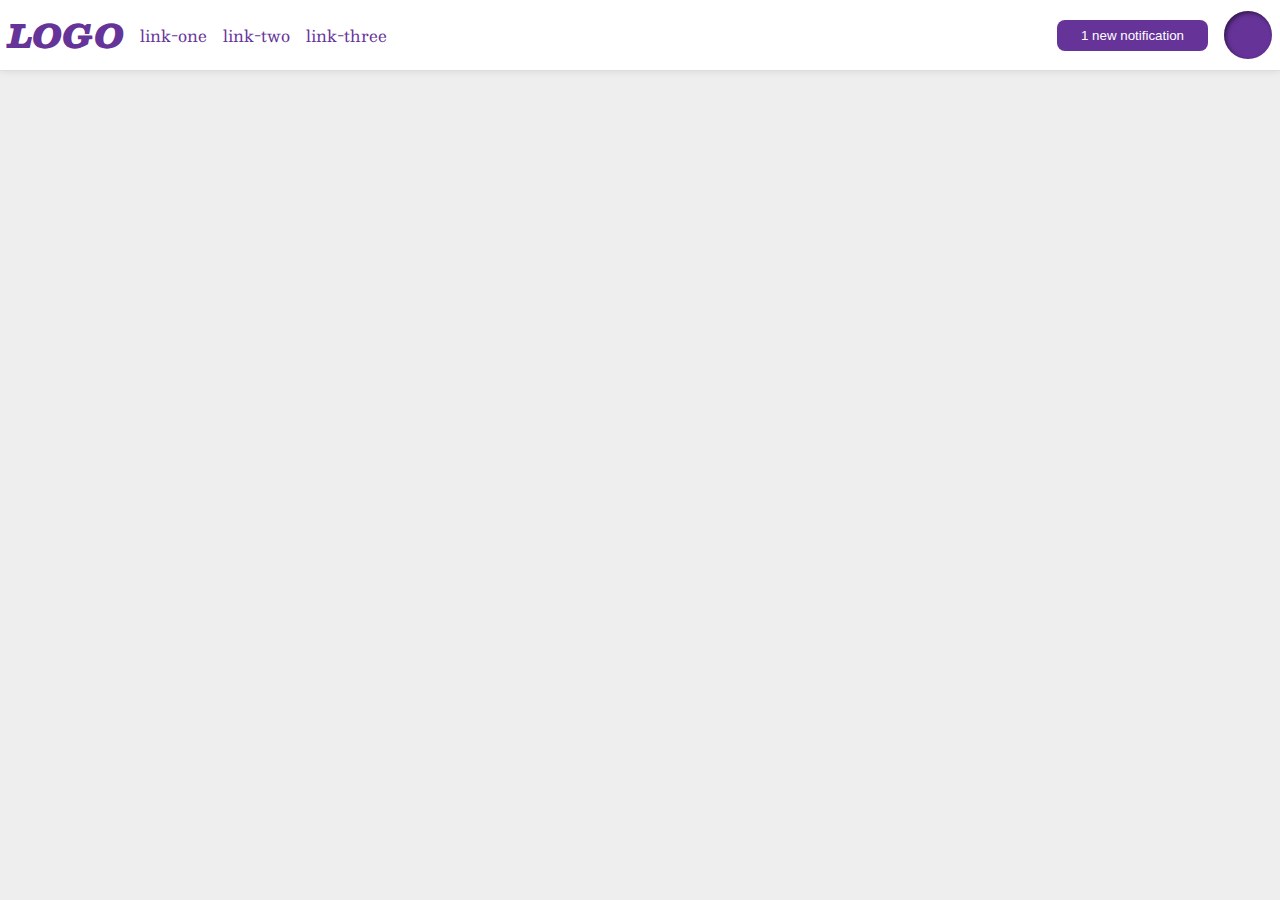
<file: flex/03-flex-header-2/index.html>
<!DOCTYPE html>
<html lang="en">
  <head>
    <meta charset="UTF-8">
    <meta http-equiv="X-UA-Compatible" content="IE=edge">
    <meta name="viewport" content="width=device-width, initial-scale=1.0">
    <title>Flex Header 2</title>
    <link rel="stylesheet" href="style.css">
  </head>
  <body>
    <div class="header">
      <div class="header-left">
        <div class="logo">
          LOGO
        </div>
        <ul class="links">
          <li><a href="google.com">link-one</a></li>
          <li><a href="google.com">link-two</a></li>
          <li><a href="google.com">link-three</a></li>
        </ul>
      </div>
      <div class="header-right">
        <button class="notifications">
          1 new notification
        </button>
        <div class="profile-image"></div>
      </div>
    </div>
  </body>
</html>
</file>
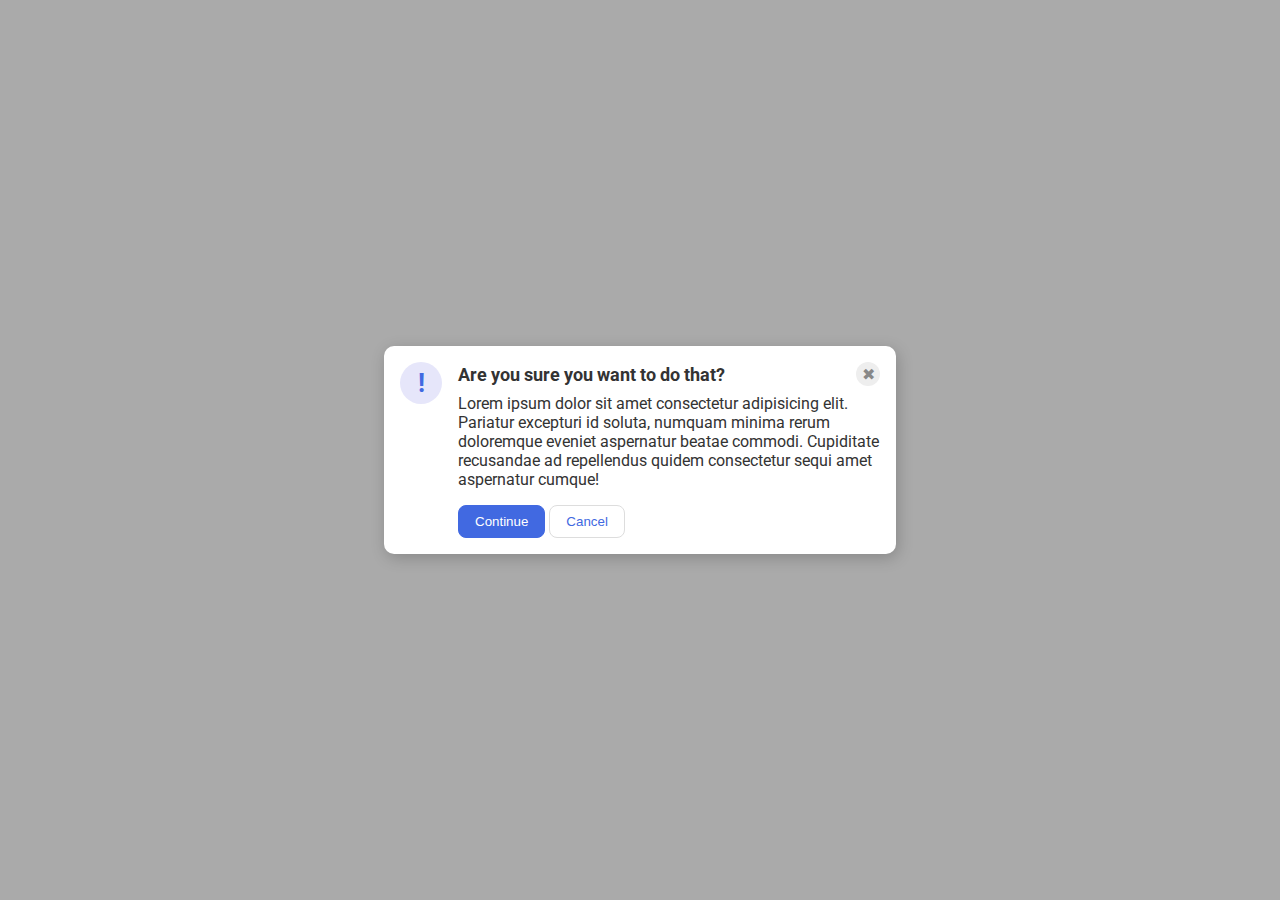
<file: flex/05-flex-modal/index.html>
<!DOCTYPE html>
<html lang="en">
  <head>
    <meta charset="UTF-8">
    <meta http-equiv="X-UA-Compatible" content="IE=edge">
    <meta name="viewport" content="width=device-width, initial-scale=1.0">
    <link rel="stylesheet" href="style.css">
    <title>Modal</title>
  </head>
  <body>
    <div class="modal">
      <div class="icon">!</div>
      <div class="side-box">
        <div class="top-box">
          <div class="header">Are you sure you want to do that?</div>
          <div class="close-button">✖</div>
        </div>
        <div class="text">Lorem ipsum dolor sit amet consectetur adipisicing elit. Pariatur excepturi id soluta, numquam minima rerum doloremque eveniet aspernatur beatae commodi. Cupiditate recusandae ad repellendus quidem consectetur sequi amet aspernatur cumque!</div>
        <button class="continue">Continue</button>
        <button class="cancel">Cancel</button>
      </div>
    </div>
  </body>
</html>
</file>
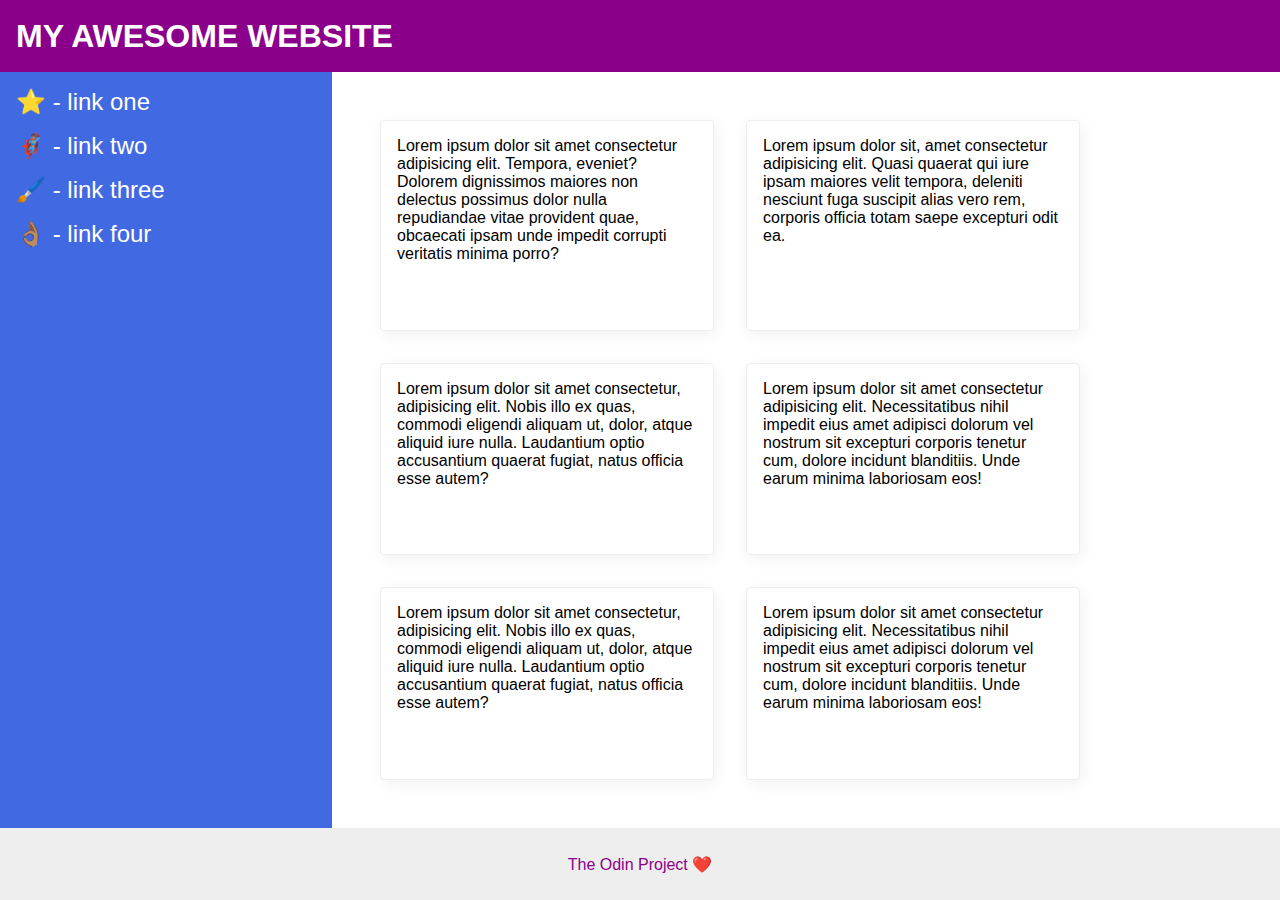
<file: flex/07-flex-layout-2/index.html>
<!DOCTYPE html>
<html lang="en">
  <head>
    <meta charset="UTF-8">
    <meta http-equiv="X-UA-Compatible" content="IE=edge">
    <meta name="viewport" content="width=device-width, initial-scale=1.0">
    <title>The Holy Grail</title>
    <link rel="stylesheet" href="style.css">
  </head>
  <body>
    <div class="header">
      MY AWESOME WEBSITE
    </div>
    <div class="content">
      <div class="sidebar">
        <ul>
          <li><a href="#">⭐ - link one</a></li>
          <li><a href="#">🦸🏽‍♂️ - link two</a></li>
          <li><a href="#">🖌️ - link three</a></li>
          <li><a href="#">👌🏽 - link four</a></li>
        </ul>
      </div>
      <div class="cards">
        <div class="card">Lorem ipsum dolor sit amet consectetur adipisicing elit. Tempora, eveniet? Dolorem dignissimos maiores non delectus possimus dolor nulla repudiandae vitae provident quae, obcaecati ipsam unde impedit corrupti veritatis minima porro?</div>
        <div class="card">Lorem ipsum dolor sit, amet consectetur adipisicing elit. Quasi quaerat qui iure ipsam maiores velit tempora, deleniti nesciunt fuga suscipit alias vero rem, corporis officia totam saepe excepturi odit ea.</div>
        <div class="card">Lorem ipsum dolor sit amet consectetur, adipisicing elit. Nobis illo ex quas, commodi eligendi aliquam ut, dolor, atque aliquid iure nulla. Laudantium optio accusantium quaerat fugiat, natus officia esse autem?</div>
        <div class="card">Lorem ipsum dolor sit amet consectetur adipisicing elit. Necessitatibus nihil impedit eius amet adipisci dolorum vel nostrum sit excepturi corporis tenetur cum, dolore incidunt blanditiis. Unde earum minima laboriosam eos!</div>
        <div class="card">Lorem ipsum dolor sit amet consectetur, adipisicing elit. Nobis illo ex quas, commodi eligendi aliquam ut, dolor, atque aliquid iure nulla. Laudantium optio accusantium quaerat fugiat, natus officia esse autem?</div>
        <div class="card">Lorem ipsum dolor sit amet consectetur adipisicing elit. Necessitatibus nihil impedit eius amet adipisci dolorum vel nostrum sit excepturi corporis tenetur cum, dolore incidunt blanditiis. Unde earum minima laboriosam eos!</div>
      </div>
    </div>
    <div class="footer">
      The Odin Project ❤️
    </div>
  </body>
</html>
</file>
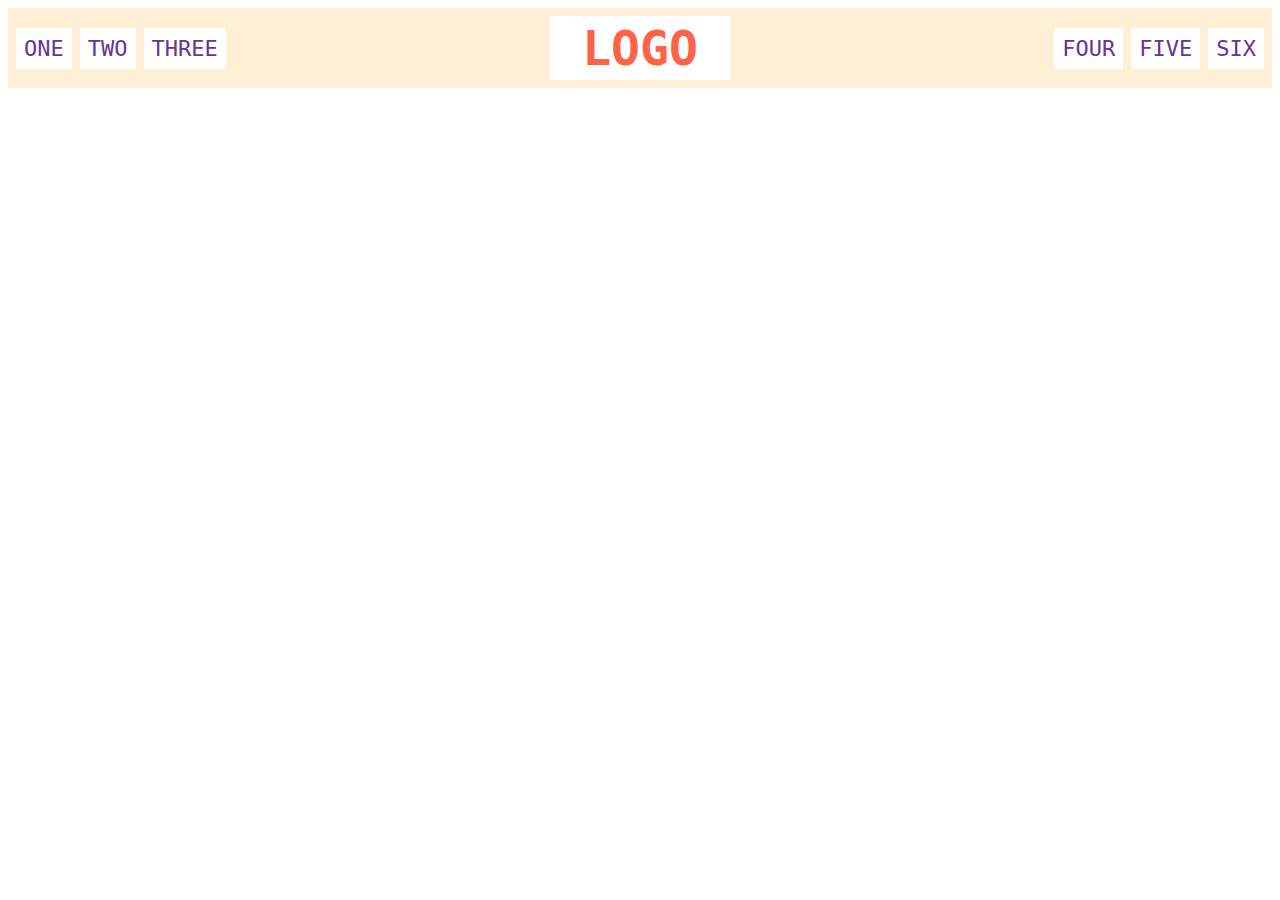
<file: flex/copy-02-flex-header/index.html>
<!DOCTYPE html>
<html lang="en">
  <head>
    <meta charset="UTF-8">
    <meta http-equiv="X-UA-Compatible" content="IE=edge">
    <meta name="viewport" content="width=device-width, initial-scale=1.0">
    <title>Flex Header</title>
    <link rel="stylesheet" href="style.css">
  </head>
  <body>
    <div class="header">
      <div class="left-links">
        <ul>
          <li><a href="#">ONE</a></li>
          <li><a href="#">TWO</a></li>
          <li><a href="#">THREE</a></li>
        </ul>
      </div>
      <div class="logo">LOGO</div>
      <div class="right-links">
        <ul>
          <li><a href="#">FOUR</a></li>
          <li><a href="#">FIVE</a></li>
          <li><a href="#">SIX</a></li>
        </ul>
      </div>
    </div>
  </body>
</html>
</file>
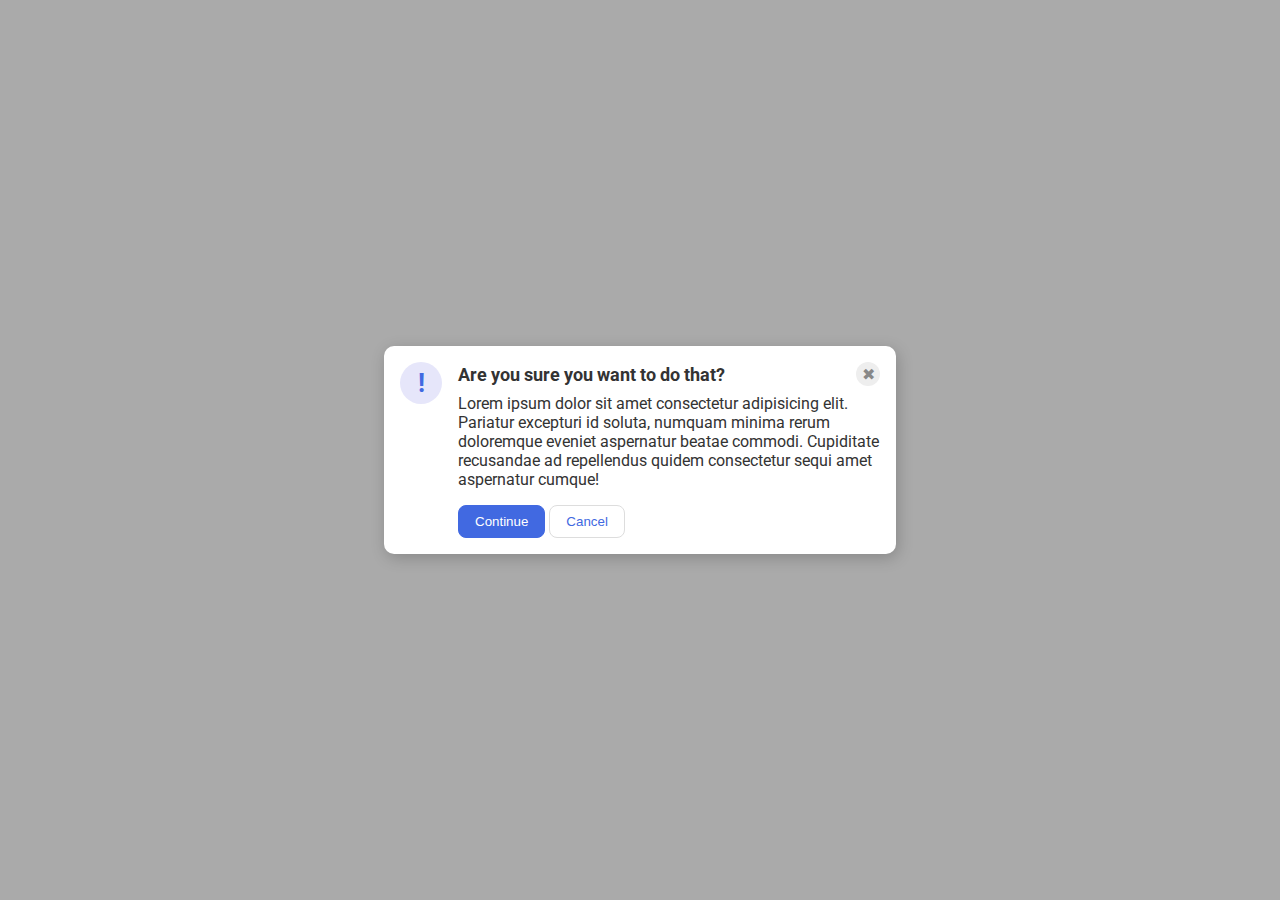
<file: flex/copy-05-flex-modal/index.html>
<!DOCTYPE html>
<html lang="en">
  <head>
    <meta charset="UTF-8">
    <meta http-equiv="X-UA-Compatible" content="IE=edge">
    <meta name="viewport" content="width=device-width, initial-scale=1.0">
    <link rel="stylesheet" href="style.css">
    <title>Modal</title>
  </head>
  <body>
    <div class="modal">
      <div class="icon-box">
        <div class="icon">!</div>
      </div>
      <div class="content-box">
        <div class="top-box">
          <div class="header">Are you sure you want to do that?</div>
          <div class="close-button">✖</div>
        </div>
        <div class="text">Lorem ipsum dolor sit amet consectetur adipisicing elit. Pariatur excepturi id soluta, numquam minima rerum doloremque eveniet aspernatur beatae commodi. Cupiditate recusandae ad repellendus quidem consectetur sequi amet aspernatur cumque!</div>
        <div class="bottom-box">
          <button class="continue">Continue</button>
          <button class="cancel">Cancel</button>
        </div>
      </div>  
    </div>
  </body>
</html>
</file>
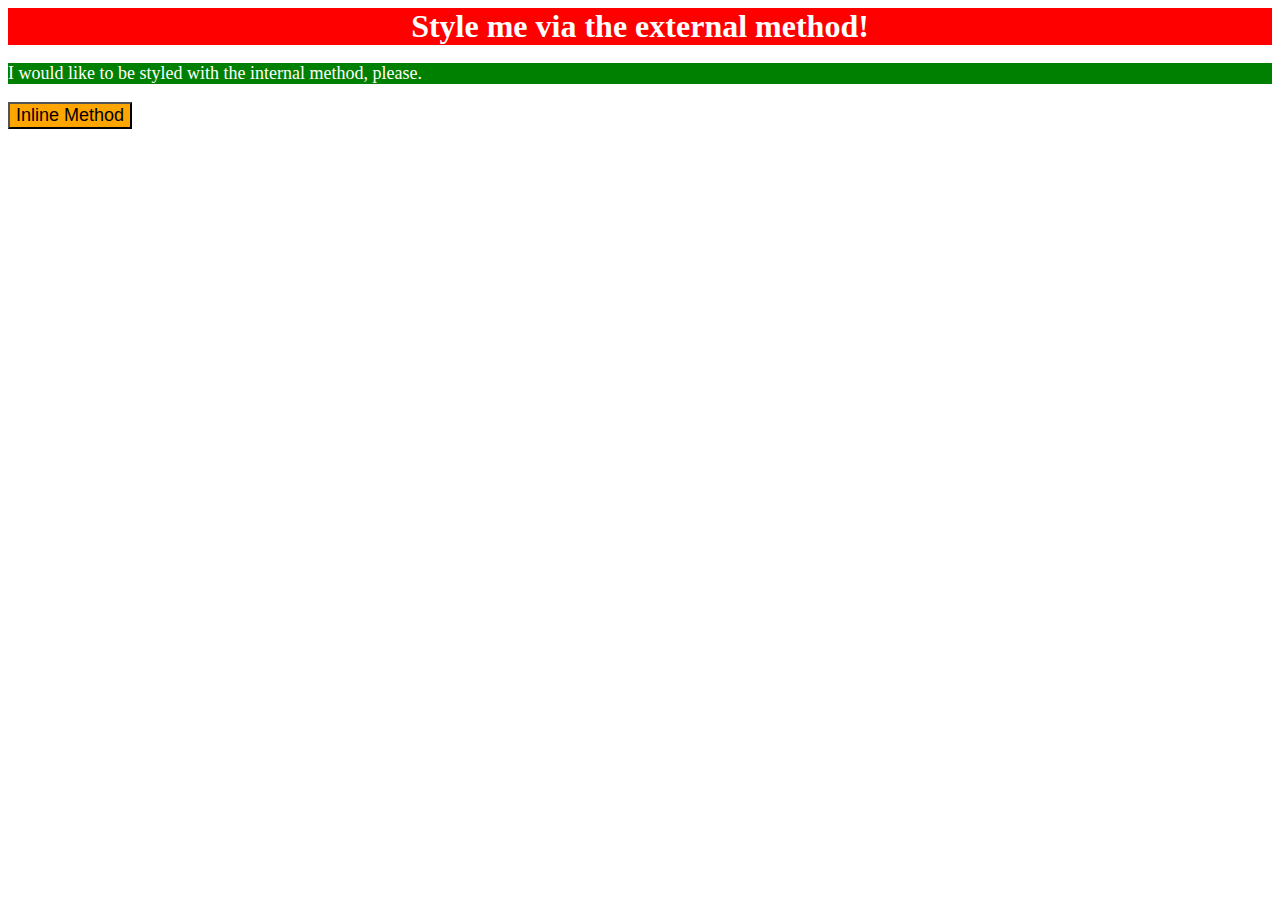
<file: foundations/01-css-methods/index.html>
<!DOCTYPE html>
<html lang="en">
  <head>
    <meta charset="UTF-8">
    <meta http-equiv="X-UA-Compatible" content="IE=edge">
    <meta name="viewport" content="width=device-width, initial-scale=1.0">
    <title>Methods for Adding CSS</title>
    <link rel="stylesheet" href="./style.css">
    <style>
      p{
        background-color: green;
        color: white;
        font-size: 18px;
      }
    </style>
  </head>
  <body>
    <div>Style me via the external method!</div>
    <p>I would like to be styled with the internal method, please.</p>
    <button style="background-color: orange; font-size: 18px;">Inline Method</button>
  </body>
</html>
</file>
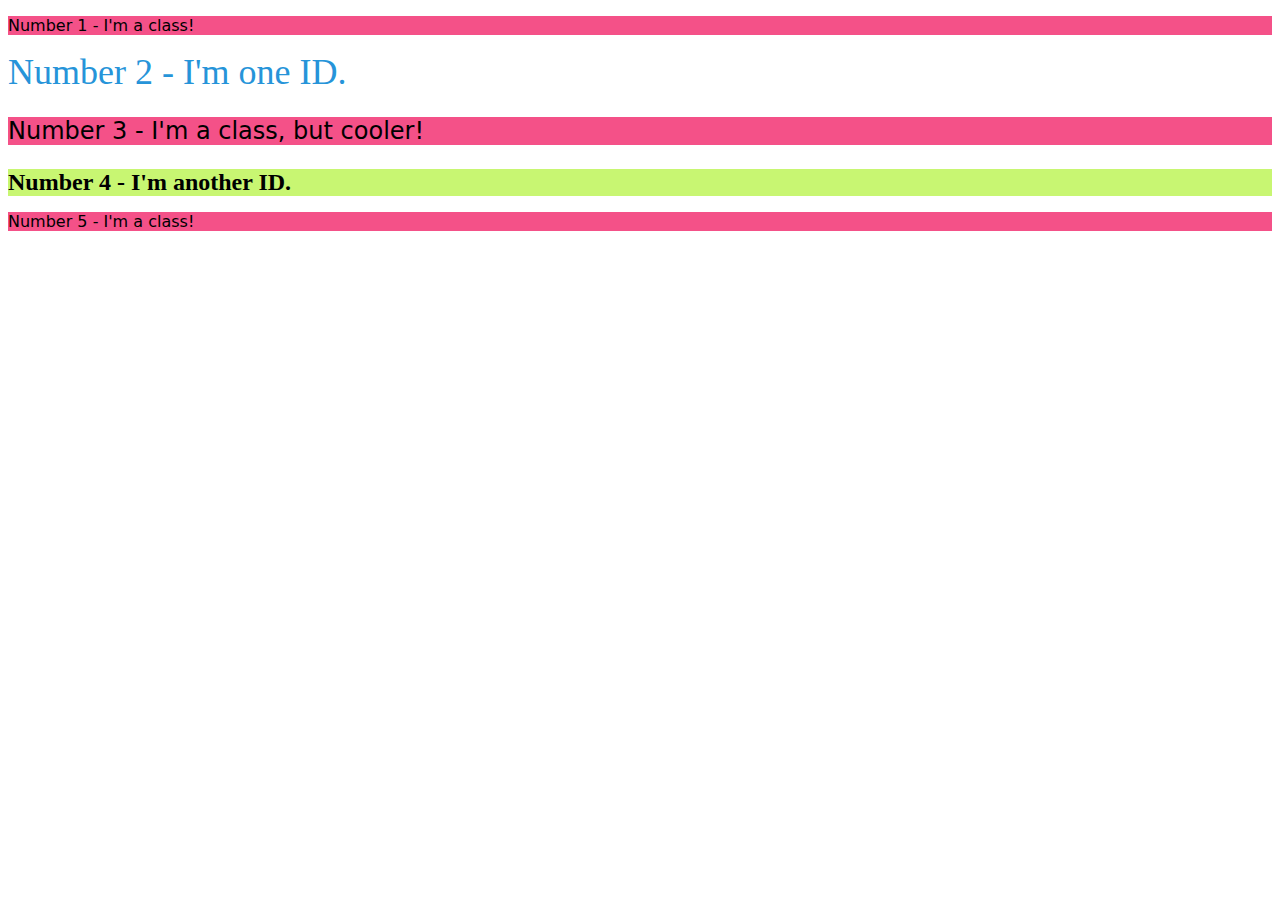
<file: foundations/02-class-id-selectors/index.html>
<!DOCTYPE html>
<html lang="en">
  <head>
    <meta charset="UTF-8">
    <meta http-equiv="X-UA-Compatible" content="IE=edge">
    <meta name="viewport" content="width=device-width, initial-scale=1.0">
    <title>Class and ID Selectors</title>
    <link rel="stylesheet" href="style.css">
  </head>
  <body>
    <p class="oddnum">Number 1 - I'm a class!</p>
    <div id="two">Number 2 - I'm one ID.</div>
    <p class="oddnum three">Number 3 - I'm a class, but cooler!</p>
    <div id="four">Number 4 - I'm another ID.</div>
    <p class ="oddnum">Number 5 - I'm a class!</p>
  </body>
</html>
</file>
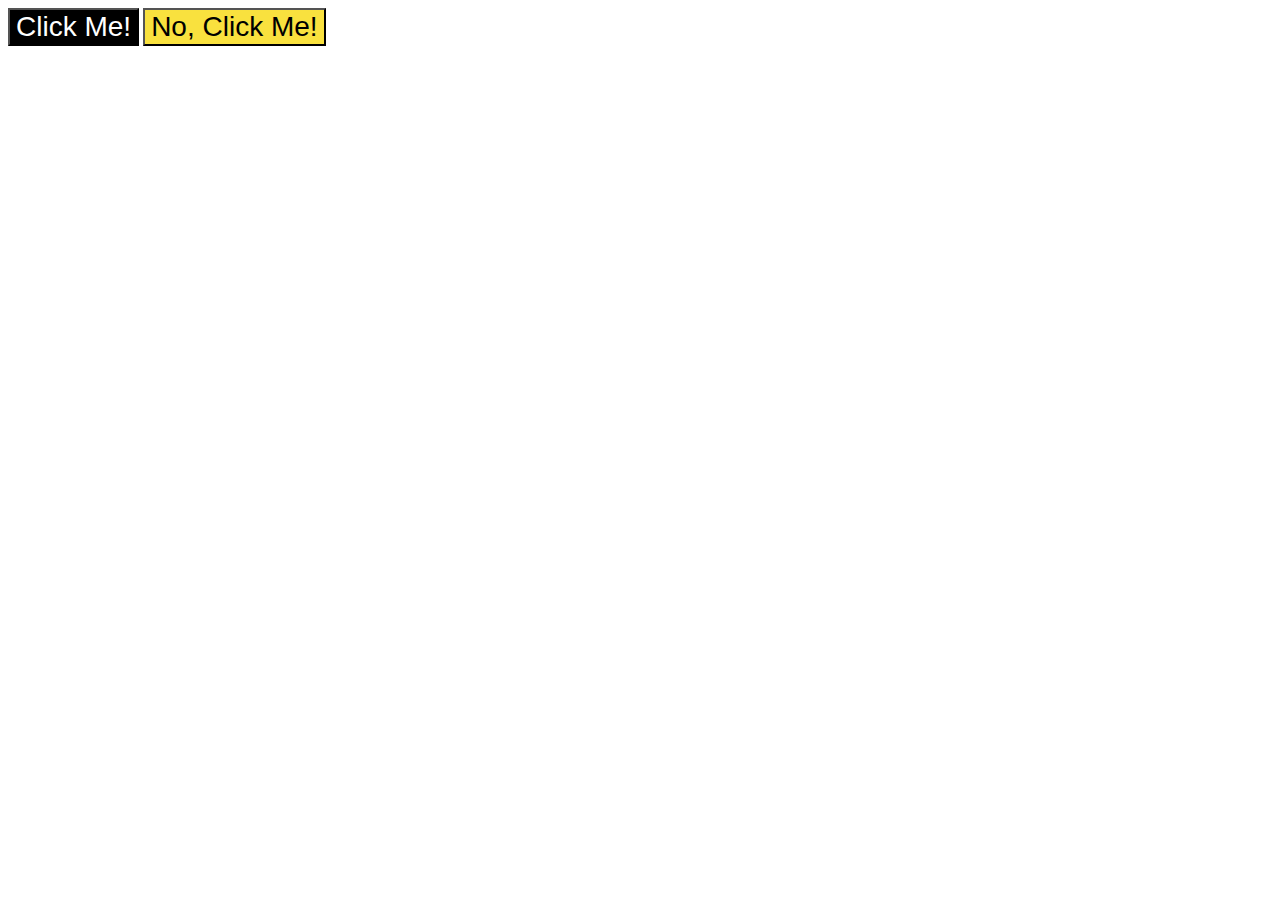
<file: foundations/03-grouping-selectors/index.html>
<!DOCTYPE html>
<html lang="en">
  <head>
    <meta charset="UTF-8">
    <meta http-equiv="X-UA-Compatible" content="IE=edge">
    <meta name="viewport" content="width=device-width, initial-scale=1.0">
    <title>Grouping Selectors</title>
    <link rel="stylesheet" href="style.css">
  </head>
  <body>
    <button class="first">Click Me!</button>
    <button class="second">No, Click Me!</button>
  </body>
</html>
</file>
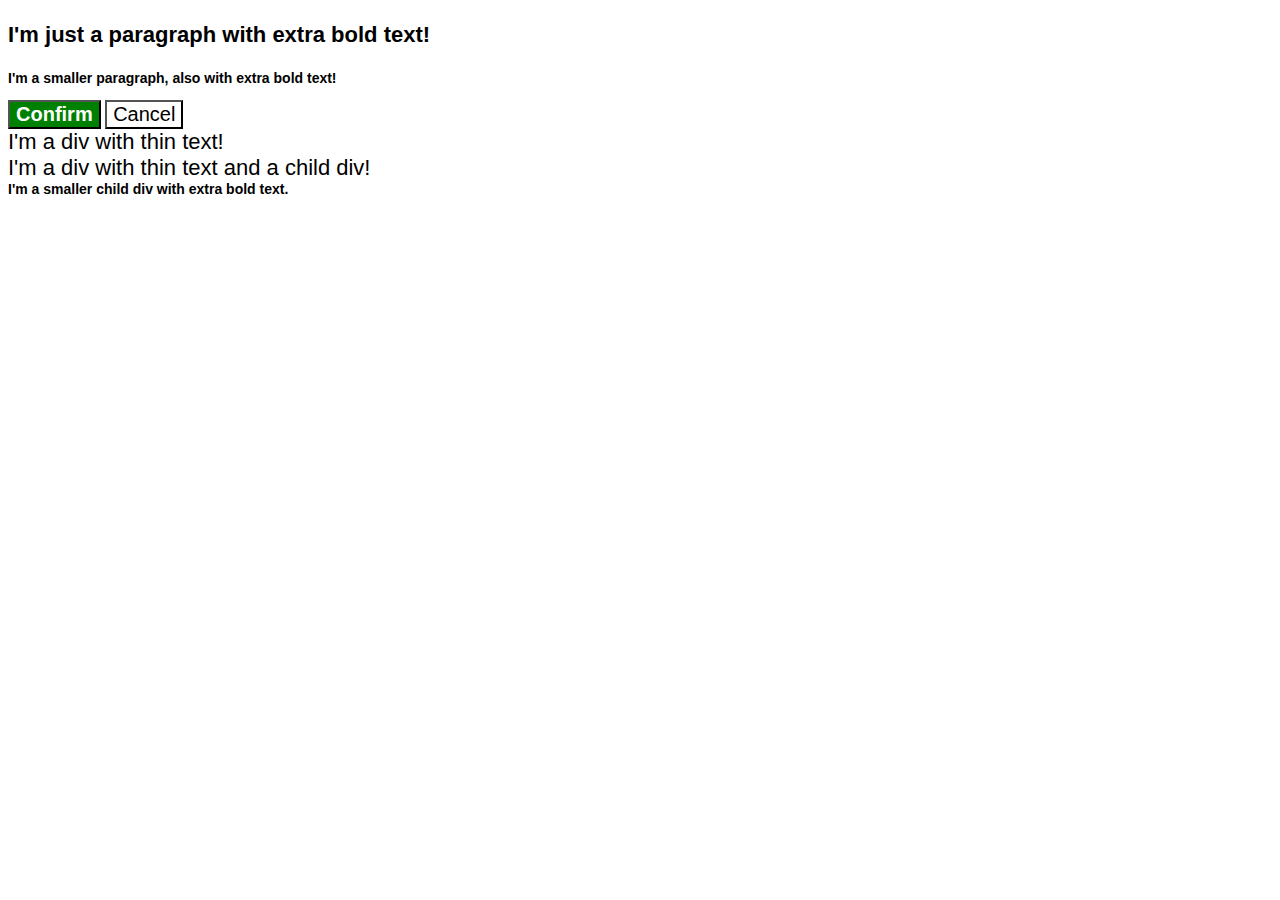
<file: foundations/06-cascade-fix/index.html>
<!DOCTYPE html>
<html lang="en">
  <head>
    <meta charset="UTF-8">
    <meta http-equiv="X-UA-Compatible" content="IE=edge">
    <meta name="viewport" content="width=device-width, initial-scale=1.0">
    <title>Fix the Cascade</title>
    <link rel="stylesheet" href="style-retry.css">
  </head>
  <body>
    <p class="para">I'm just a paragraph with extra bold text!</p>
    <p class="para small-para">I'm a smaller paragraph, also with extra bold text!</p>

    <button id="confirm-button" class="button confirm">Confirm</button>
    <button id="cancel-button" class="button cancel">Cancel</button>

    <div class="text">I'm a div with thin text!</div>
    <div class="text">I'm a div with thin text and a child div!
      <div class="text child">I'm a smaller child div with extra bold text.</div>
    </div>
  </body>
</html>
</file>
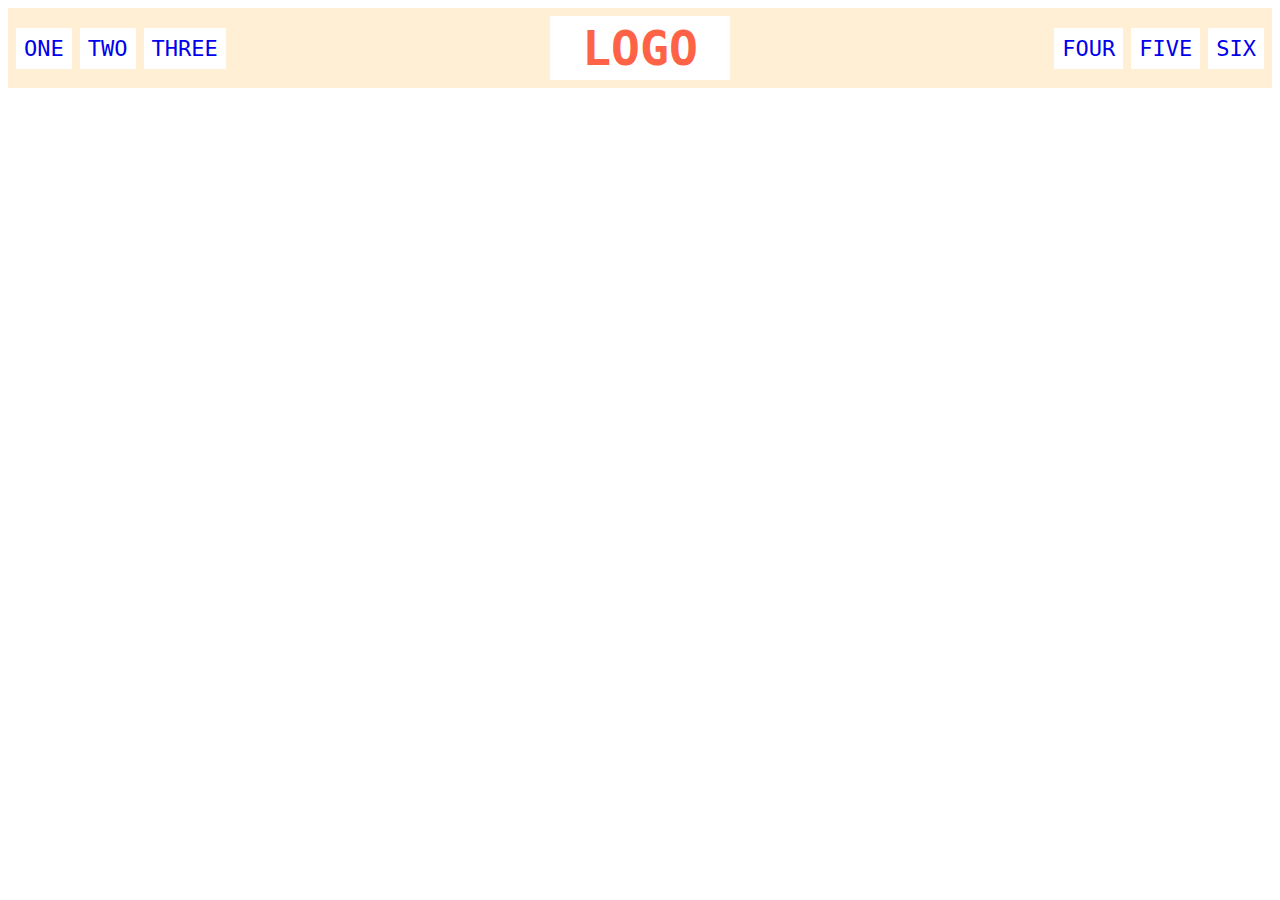
<file: flex/copy-02-flex-header/solution/solution.html>
<!DOCTYPE html>
<html lang="en">
  <head>
    <meta charset="UTF-8">
    <meta http-equiv="X-UA-Compatible" content="IE=edge">
    <meta name="viewport" content="width=device-width, initial-scale=1.0">
    <title>Flex Header</title>
    <link rel="stylesheet" href="solution.css">
  </head>
  <body>
    <div class="header">
      <div class="left-links">
        <ul>
          <li><a href="#">ONE</a></li>
          <li><a href="#">TWO</a></li>
          <li><a href="#">THREE</a></li>
        </ul>
      </div>
      <div class="logo">LOGO</div>
      <div class="right-links">
        <ul>
          <li><a href="#">FOUR</a></li>
          <li><a href="#">FIVE</a></li>
          <li><a href="#">SIX</a></li>
        </ul>
      </div>
    </div>
  </body>
</html>
</file>
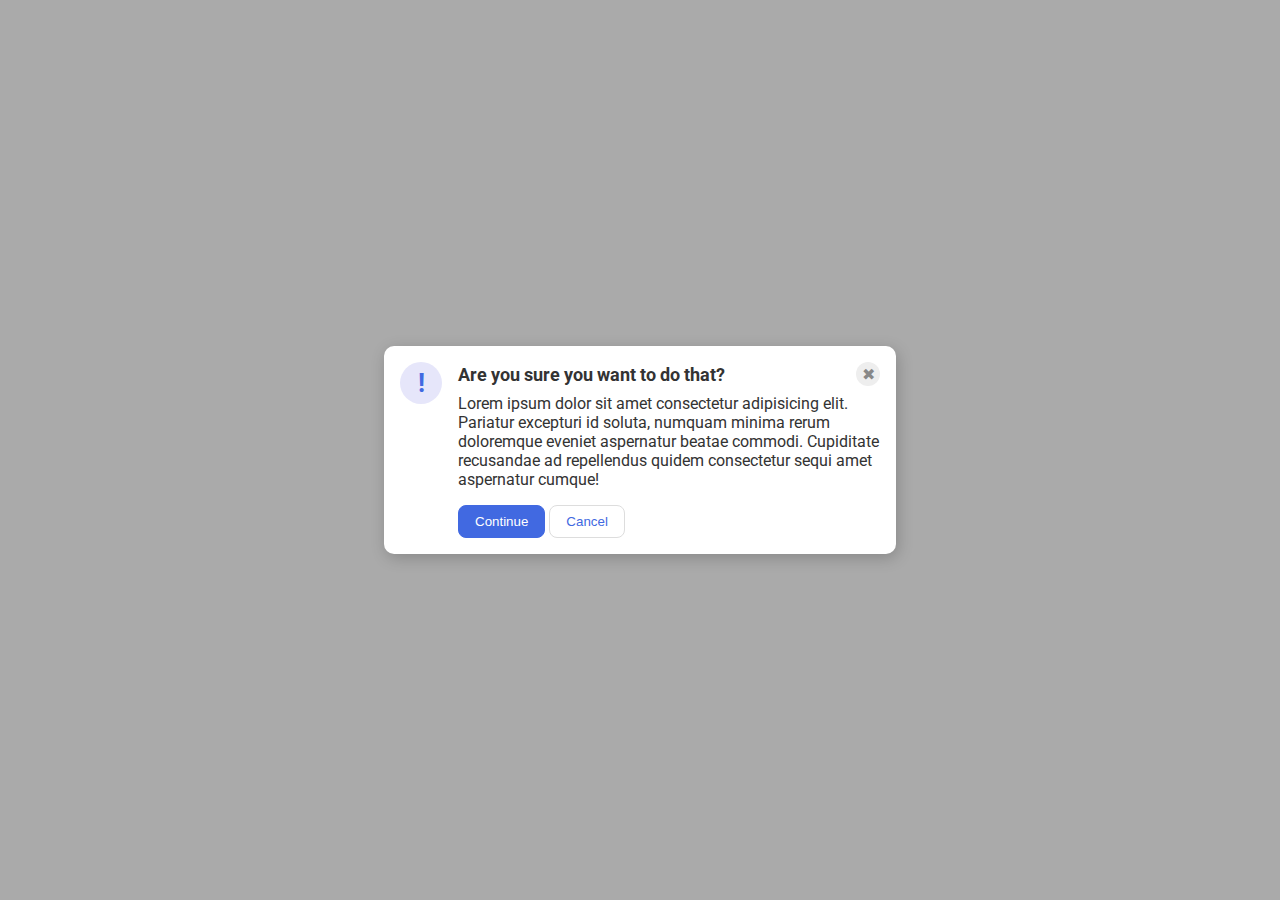
<file: flex/copy-05-flex-modal/solution/solution.html>
<!DOCTYPE html>
<html lang="en">
  <head>
    <meta charset="UTF-8">
    <meta http-equiv="X-UA-Compatible" content="IE=edge">
    <meta name="viewport" content="width=device-width, initial-scale=1.0">
    <link rel="stylesheet" href="solution.css">
    <title>Modal</title>
  </head>
  <body>
    <div class="modal">
      <div class="icon">!</div>
      <div class="container">
        <div class="header">Are you sure you want to do that?
          <div class="close-button">✖</div>
        </div>
        <div class="text">Lorem ipsum dolor sit amet consectetur adipisicing elit. Pariatur excepturi id soluta, numquam minima rerum doloremque eveniet aspernatur beatae commodi. Cupiditate recusandae ad repellendus quidem consectetur sequi amet aspernatur cumque!</div>
        <button class="continue">Continue</button>
        <button class="cancel">Cancel</button>
      </div>
    </div>
  </body>
</html>
</file>
<file: flex/03-flex-header-2/style.css>
/* this is some magical font-importing.  
you'll learn about it later. */
@import url('https://fonts.googleapis.com/css2?family=Besley:ital,wght@0,400;1,900&display=swap');

body {
  margin: 0;
  background: #eee;
  font-family: Besley, serif;
}

.header {
  background: white;
  border-bottom: 1px solid #ddd;
  box-shadow: 0 0 8px rgba(0,0,0,.1);
  display: flex;
  align-items: center;
  padding: 8px;
  /* Adding gap here was unneccesary and cause distortions
  at smaller browser sizes */
}

.profile-image {
  background: rebeccapurple;
  box-shadow: inset 2px 2px 4px rgba(0,0,0,.5);
  border-radius: 50%;
  width: 48px;
  height: 48px;
}

.logo {
  color: rebeccapurple;
  font-size: 32px;
  font-weight: 900;
  font-style: italic;
}

button {
  border: none;
  border-radius: 8px;
  background: rebeccapurple;
  color: white;
  padding: 8px 24px;
}

a {
  /* this removes the line under our links */
  text-decoration: none;
  color: rebeccapurple;
}

ul {
  list-style-type: none;
}

.links {
  display: flex;
  /* Unordered lists have default 16px margin. Overridden below. */
  margin: 0px;
  padding: 0px;
  gap: 16px;
}
.header-left {
  display: flex;
  align-items: center;
  gap: 16px;
  height: fit-content;
}

.header-right {
  display: flex;
  align-items: center;  
  margin-left: auto;
  gap: 16px;
}
</file>
<file: flex/05-flex-modal/style.css>
@import url('https://fonts.googleapis.com/css2?family=Roboto:wght@400;700&display=swap');

html, body {
  height: 100%;
}

body {
  font-family: Roboto, sans-serif;
  margin: 0;
  background: #aaa;
  color: #333;
  /* I'll give you this one for free lol */
  display: flex;
  align-items: center;
  justify-content: center;
}

.modal {
  background: white;
  width: 480px;
  border-radius: 10px;
  box-shadow: 2px 4px 16px rgba(0,0,0,.2);
  display: flex;
  padding: 16px;
}

.side-box {
  margin-left: 16px;
}

.top-box {
  display: flex;
  justify-content: space-between;
  font-weight: bold;
  font-size: 18px;
  align-items: center;
}

.text {
  /* I wish there was an easier way to create space between .header, .text,
  and the buttons. I can't use gap because placing it all in a flex box
  causes the buttons to misalign from each other. I'd have to place them both
  in ANOTHER layer of flexbox. */
  margin-top: 8px;
  margin-bottom: 16px;
}

.icon {
  color: royalblue;
  font-size: 26px;
  font-weight: 700;
  background: lavender;
  width: 42px;
  height: 42px;
  border-radius: 50%;
  display: flex;
  align-items: center;
  justify-content: center;
  flex: 1 0 auto;
}

.close-button {
  background: #eee;
  border-radius: 50%;
  color: #888;
  font-weight: 400;
  font-size: 16px;
  height: 24px;
  width: 24px;
  display: flex;
  align-items: center;
  justify-content: center;
}

button {
  padding: 8px 16px;
  border-radius: 8px;
}

button.continue {
  background: royalblue;
  border: 1px solid royalblue;
  color: white;
}

button.cancel {
  background: white;
  border: 1px solid #ddd;
  color: royalblue;
}
</file>
<file: flex/07-flex-layout-2/style.css>
body {
  font-family: -apple-system, BlinkMacSystemFont, 'Segoe UI', Roboto, Oxygen, Ubuntu, Cantarell, 'Open Sans', 'Helvetica Neue', sans-serif;
  margin: 0;
  min-height: 100vh;
  display: flex;
  flex-direction: column;
}

.header {
  height: 72px;
  background: darkmagenta;
  color: white;
  display: flex;
  align-items: center;
  font-size: 32px;
  font-weight: 900;
  padding-left: 16px;
}

.content {
  display: flex;
  flex: 1 1 auto;
}

.sidebar {
  width: 300px;
  background: royalblue;
  flex: 0 0 auto;
  padding: 16px;
}

.sidebar ul {
  list-style-type: none;
  padding: 0;
  margin: 0;
}

.sidebar a {
  text-decoration: none;
  color: white;
  font-size: 24px;
}

.sidebar li {
  margin-bottom: 16px;
}

.cards {
  display: flex;
  flex-wrap: wrap;
  padding: 48px;
  gap: 32px;
}

.card {
  border: 1px solid #eee;
  box-shadow: 2px 4px 16px rgba(0,0,0,.06);
  border-radius: 4px;
  width: 300px;
  flex: 0 0 auto;
  padding: 16px;
}

.footer {
  height: 72px;
  background: #eee;
  color: darkmagenta;
  display: flex;
  align-items: center;
  justify-content: center;
}
</file>
<file: flex/copy-02-flex-header/style.css>
/* I used a LOT more flex boxes than the solution, apparently.
I might re-do it from scratch before submitting, just to
practice not using so many flexboxes and overcomplicating it. */

.header {
  font-family: monospace;
  background: papayawhip;
  display: flex;
  flex: 1 1 auto;
  justify-content: space-between; 
}

.logo {
  font-size: 48px;
  font-weight: 900;
  color: tomato;
  background: white;
  padding: 4px 32px;
  margin: 8px;
  margin-right: 4px;
}

ul {
  /* this removes the dots on the list items*/
  list-style-type: none;
  display: flex;
  flex: 1 1 auto;
} 

.left-links ul {
  justify-content: flex-start;
}

.right-links ul {
  justify-content: flex-end;
  margin-right: 4px;
}

.right-links,
.left-links {
display: flex;
flex: 1 1 auto;
align-items: center;
}

li:nth-child(1) {
  margin-left: -36px;
}

.left-links li:nth-child(1) {
}

li {
 padding: 4px;
}

a {
  font-size: 22px;
  background: white;
  padding: 8px;
  /* this removes the line under the links */
  text-decoration: none;

  /* close enough. I'm not sure what hex color they used for the dark purple text */

  /* nevermind, they were clicked links... */
  color: rebeccapurple;
}
</file>
<file: flex/copy-05-flex-modal/style.css>
@import url('https://fonts.googleapis.com/css2?family=Roboto:wght@400;700&display=swap');

html, body {
  height: 100%;
}

body {
  font-family: Roboto, sans-serif;
  margin: 0;
  background: #aaa;
  color: #333;
  /* I'll give you this one for free lol */
  display: flex;
  align-items: center;
  justify-content: center;
}

.modal {
  background: white;
  width: 480px;
  border-radius: 10px;
  box-shadow: 2px 4px 16px rgba(0,0,0,.2);
  display: flex;
  padding: 16px;
}

.content-box {
  display: flex;
  flex-direction: column;
  margin-left: 16px;
}

.top-box {
  display: flex;
  align-items: center;
}

.close-button {
  margin-left: auto;
}

.header {
  font-weight: bold;
  font-size: 18px;
}

.text {
  margin-top: 8px;
  margin-bottom: 16px;
}

.icon {
  color: royalblue;
  font-size: 26px;
  font-weight: 700;
  background: lavender;
  width: 42px;
  height: 42px;
  border-radius: 50%;
  display: flex;
  align-items: center;
  justify-content: center;
}

.close-button {
  background: #eee;
  border-radius: 50%;
  color: #888;
  font-weight: 400;
  font-size: 16px;
  height: 24px;
  width: 24px;
  display: flex;
  align-items: center;
  justify-content: center;
}

button {
  padding: 8px 16px;
  border-radius: 8px;
}

button.continue {
  background: royalblue;
  border: 1px solid royalblue;
  color: white;
}

button.cancel {
  background: white;
  border: 1px solid #ddd;
  color: royalblue;
}
</file>
<file: foundations/01-css-methods/style.css>
div {
  color: white;
  font-size: 32px;
  text-align: center;
  font-weight: bold;
  background-color: red;
}
</file>
<file: foundations/02-class-id-selectors/style.css>
/* I had the below defined by the <p> tag, but the curriculum wants 
the <p> elements to share a class. I'm not sure if a tag-based declaration 
counts, so I added unique "oddnum" class selectors to each <p> element. */

/* I tested using "p" instead of ".oddnum", and it worked beautifully.
Good to know. */
.oddnum {
  background-color: rgb(244, 81, 136);
  font-family: Verdana, "DejaVu Sans", sans-serif;
}

.three {
  font-size: 24px;
}

#two {
  color: hsl(203, 70%, 50%);
  font-size: 36px;
}

#four {
  background-color: #C8F672;
  font-size: 24px;
  font-weight: 650;
}
</file>
<file: foundations/03-grouping-selectors/style.css>
/*
I misunderstood what the assignment wanted.
The "shared" aspect between the two elements
didn't refer to the fact that they were both 
buttons, but was referring to the class 
selectors I had just added to each...
My code worked. For the sake of getting used
to what the lesson is teaching me, I've
commented out my original work for preservation,
with the "correct" method of code underneath.
*/

.first {
  color: rgb(255, 255, 255);
/*I forgot to include a comma in the hsl value
below - it rounded the button's corners  (for 
some reason), and nullified the color.
Remember to add commas!*/
  background-color: hsl(50, 100%, 0%);
}


.second {
  background-color: #F9E13E;
}

/*
This is the functional, but technically incorrect 
method for both buttons' shared traits:

button {
  font-size: 28px;
  font-family: Helvetica, "Times New Roman", sans-serif;
}
*/

.first,
.second {
  font-size: 28px;
  font-family: Helvetica, "Times New Roman", sans-serif;
}
</file>
<file: foundations/06-cascade-fix/style-retry.css>
/* Round two, with the intent to NOT rely on rule order. Hopefully I'm not accidentally
relying on bits of information that the solution gave after I solved it the first time
by relying almost solely on rule order in now-renamed style-original.css */

body{
  font-family:Arial, Helvetica, sans-serif
}

.para,
.small-para {
  color: hsl(0, 0%, 0%);
  font-weight: 800;
}

/* I chained .para and .small-para since the smaller
font only applies to the element with both. */

.para.small-para {
  font-size: 14px;
  font-weight: 800;
}

.para {
  font-size: 22px;
}

/* I switched the .confirm class selector to the #confirm-button ID selector, taking prio
over the original. */

#confirm-button {
  background: green;
  color: white;
  font-weight: bold;
} 

.button {
  background-color: rgb(255, 255, 255);
  color: rgb(0, 0, 0);
  font-size: 20px;
}

/* I added BOTH a descendant combinator with .text as the ancestor, and a chained selector of .text and .child
(since the lesser-font-size line contains .text, and happens to also be the child of an element with .text). */

.text .text.child {
  color: rgb(0, 0, 0);
  font-weight: 800;
  font-size: 14px;
}

div.text {
  color: rgb(0, 0, 0);
  font-size: 22px;
  font-weight: 100;
}
</file>
<file: flex/copy-02-flex-header/solution/solution.css>
.header  {
  font-family: monospace;
  background: papayawhip;
}

.logo {
  font-size: 48px;
  font-weight: 900;
  color: tomato;
  background: white;
  padding: 4px 32px;
}

ul {
  /* this removes the dots on the list items*/
  list-style-type: none;
}

a {
  font-size: 22px;
  background: white;
  padding: 8px;
  /* this removes the line under the links */
  text-decoration: none;
}

/* SOLUTION */

.header {
  padding: 8px;
  display: flex;
  align-items: center;
  justify-content: space-between;
}

ul {
  display: flex;
  margin: 0;
  padding: 0;
  gap: 8px;
}
</file>
<file: flex/copy-05-flex-modal/solution/solution.css>
@import url('https://fonts.googleapis.com/css2?family=Roboto:wght@400;700&display=swap');

html, body {
  height: 100%;
}

body {
  font-family: Roboto, sans-serif;
  margin: 0;
  background: #aaa;
  color: #333;
  /* I'll give you this one for free */
  display: flex;
  align-items: center;
  justify-content: center;
}

.modal {
  background: white;
  width: 480px;
  border-radius: 10px;
  box-shadow: 2px 4px 16px rgba(0,0,0,.2);
}

.icon {
  color: royalblue;
  font-size: 26px;
  font-weight: 700;
  background: lavender;
  width: 42px;
  height: 42px;
  border-radius: 50%;
  display: flex;
  align-items: center;
  justify-content: center;
}

.close-button {
  background: #eee;
  border-radius: 50%;
  color: #888;
  font-weight: 400;
  font-size: 16px;
  height: 24px;
  width: 24px;
  display: flex;
  align-items: center;
  justify-content: center;
}

button {
  padding: 8px 16px;
  border-radius: 8px;
}

button.continue {
  background: royalblue;
  border: 1px solid royalblue;
  color: white;
}

button.cancel {
  background: white;
  border: 1px solid #ddd;
  color: royalblue;
}

/* SOLUTION: */

.modal {
  display: flex;
  gap: 16px;
  padding: 16px;
}

.icon {
  /* this keeps the icon from getting smashed by the text */
  flex-shrink: 0;
}

.header {
  display: flex;
  align-items: center;
  justify-content: space-between;
  font-size: 18px;
  font-weight: 700;
  margin-bottom: 8px;
}

.text {
  margin-bottom: 16px;
}
</file>
